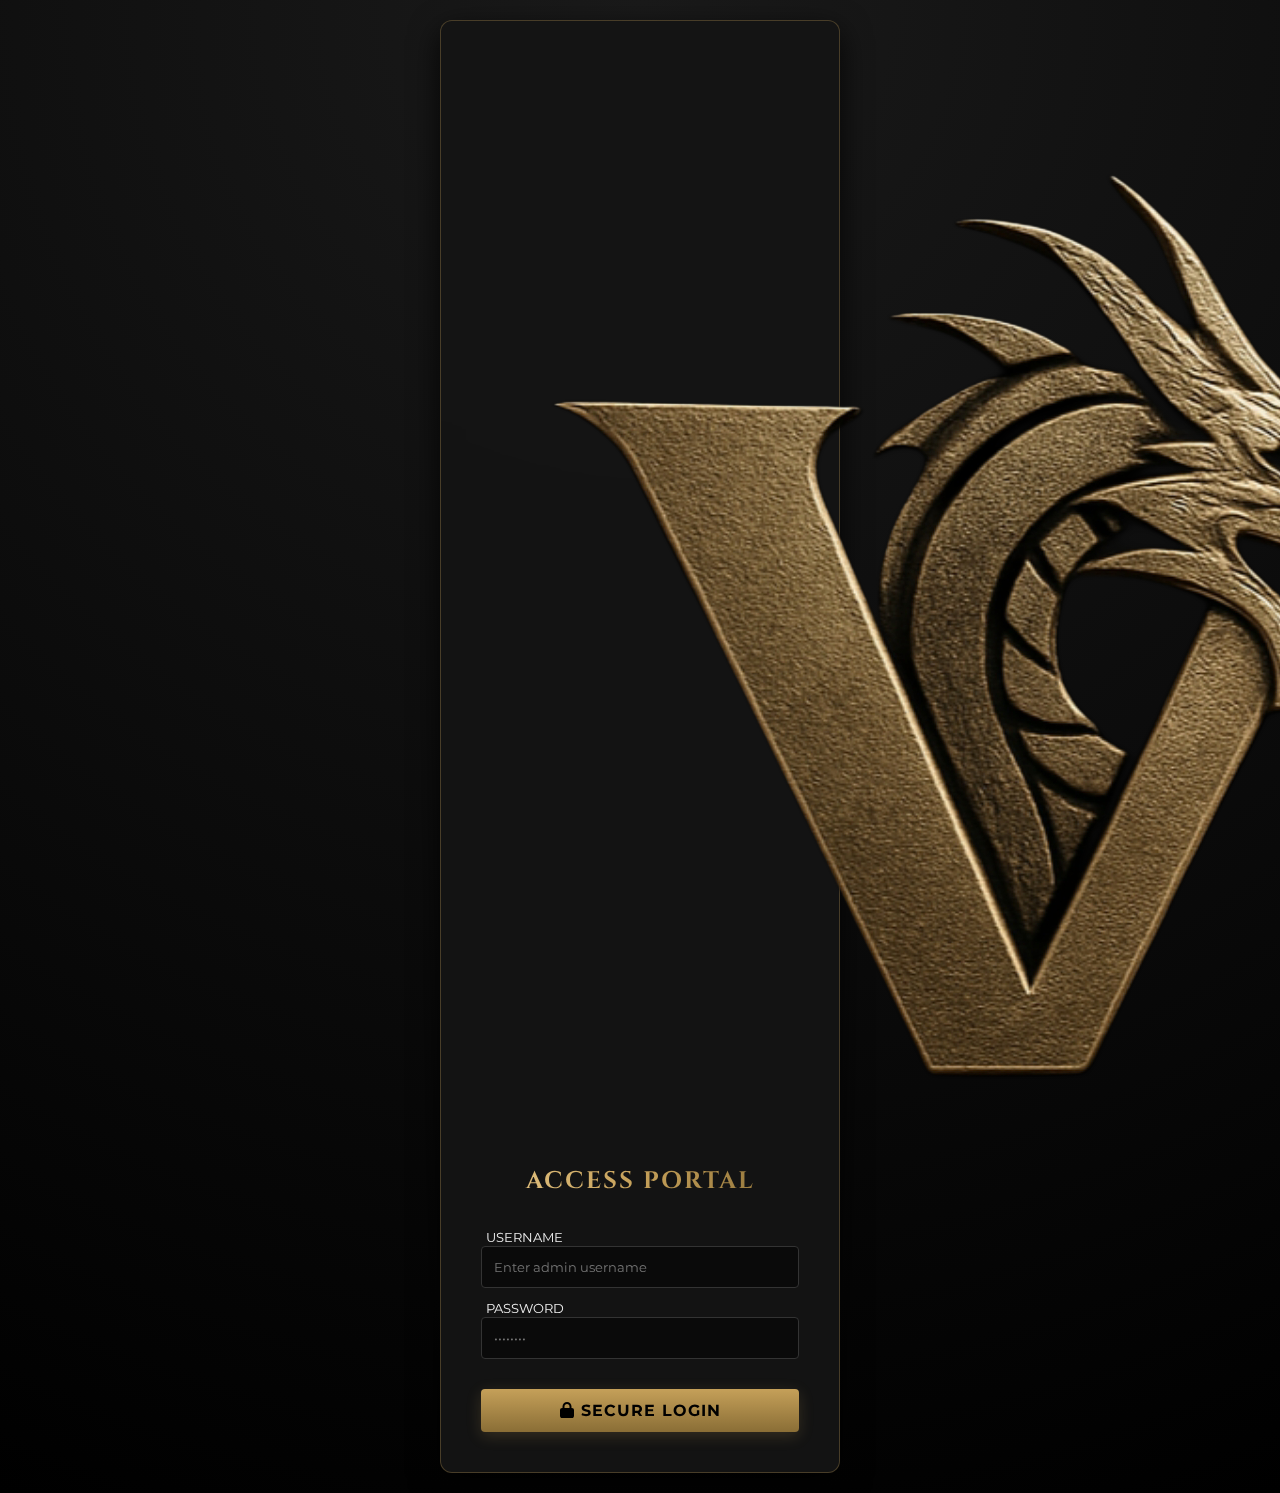
<file: index.html>
<!DOCTYPE html>
<html lang="id">
<head>
  <meta charset="UTF-8">
  <meta name="viewport" content="width=device-width, initial-scale=1.0, maximum-scale=1.0">
  <title>Login - DVTEAM NP</title>
  <link rel="stylesheet" href="style.css">
  <link rel="manifest" href="manifest.json">
  <link rel="stylesheet" href="https://cdnjs.cloudflare.com/ajax/libs/font-awesome/6.4.0/css/all.min.css">
</head>
<body style="display: flex; align-items: center; justify-content: center;">
  
  <div class="glass-panel" style="padding: 40px; width: 100%; max-width: 400px; text-align: center; margin: 20px;">
    <div class="logo-container" style="margin-bottom: 20px;">
      <img src="logo.png" alt="DVTEAM Logo">
    </div>
    <h2 style="margin-bottom: 30px;">ACCESS PORTAL</h2>
    
    <div style="text-align: left;">
      <label style="font-size: 0.8em; color: var(--gold-dim); margin-left: 5px;">USERNAME</label>
      <input type="text" id="username" placeholder="Enter admin username">
      
      <label style="font-size: 0.8em; color: var(--gold-dim); margin-left: 5px;">PASSWORD</label>
      <input type="password" id="password" placeholder="••••••••">
    </div>

    <button id="loginButton" style="width: 100%; margin-top: 20px; font-size: 1em;">
      <i class="fa-solid fa-lock"></i> Secure Login
    </button>
    
    <p id="error" style="color: var(--danger); font-size: 0.9em; margin-top: 15px; display: none;"></p>
  </div>

  <script src="script.js"></script>
  <script>
    if ('serviceWorker' in navigator) {
      navigator.serviceWorker.register('sw.js');
    }
  </script>
</body>
</html>
</file>
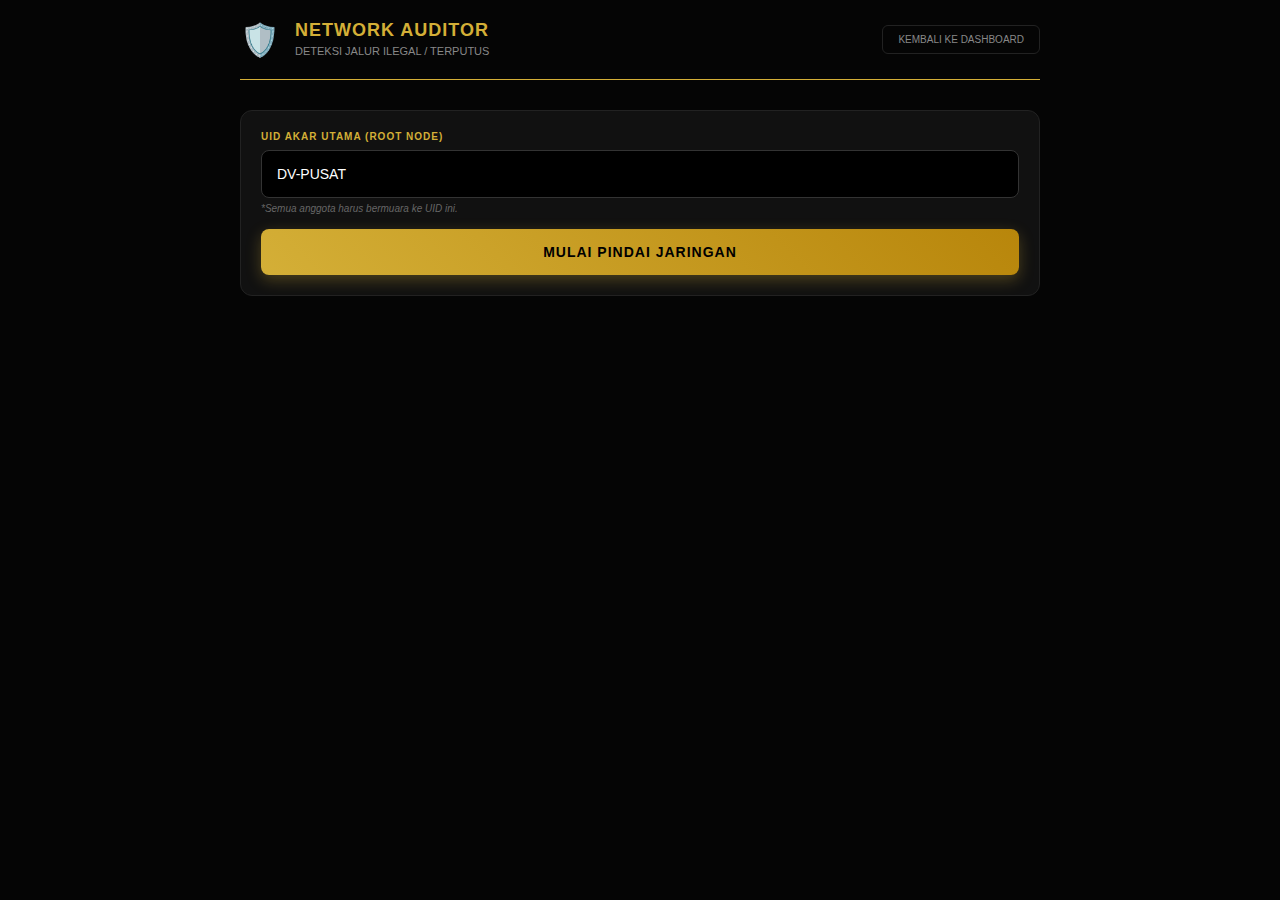
<file: audit.html>
<!DOCTYPE html>
<html lang="id">
<head>
    <meta charset="UTF-8">
    <meta name="viewport" content="width=device-width, initial-scale=1.0, maximum-scale=1.0, user-scalable=no">
    <title>Audit Jaringan - Naga Persada</title>
    <script src="https://cdn.jsdelivr.net/npm/@supabase/supabase-js@2"></script>
    <link href="https://fonts.googleapis.com/css2?family=Inter:wght@300;400;600;800&display=swap" rel="stylesheet">
    <link rel="stylesheet" href="audit.css">
</head>
<body>

    <div class="app-container">
        <header class="header">
            <div class="logo-area">
                <div class="logo-icon">🛡️</div>
                <div>
                    <h1>NETWORK AUDITOR</h1>
                    <small>Deteksi Jalur Ilegal / Terputus</small>
                </div>
            </div>
            <button onclick="window.location.href='dashboard.html'" class="btn-back">KEMBALI KE DASHBOARD</button>
        </header>

        <div class="card control-panel">
            <div class="input-group">
                <label>UID AKAR UTAMA (ROOT NODE)</label>
                <input type="text" id="rootUidInput" placeholder="Masukkan UID Naga Persada (Paling Atas)" value="DV-PUSAT">
                <small class="hint">*Semua anggota harus bermuara ke UID ini.</small>
            </div>
            <button id="btnScan" onclick="startAudit()" class="btn-scan">MULAI PINDAI JARINGAN</button>
        </div>

        <div id="resultPanel" class="result-panel" style="display: none;">
            <div class="stats-grid">
                <div class="stat-card">
                    <span class="stat-label">TOTAL ANGGOTA</span>
                    <span class="stat-val" id="totalScanned">0</span>
                </div>
                <div class="stat-card">
                    <span class="stat-label">TERHUBUNG (AMAN)</span>
                    <span class="stat-val text-green" id="totalSafe">0</span>
                </div>
                <div class="stat-card danger-glow">
                    <span class="stat-label">JALUR LIAR (PUTUS)</span>
                    <span class="stat-val text-red" id="totalLost">0</span>
                </div>
            </div>

            <div class="action-row">
                <button onclick="downloadReport()" class="btn-export">⬇ UNDUH LAPORAN (TXT)</button>
            </div>

            <div class="list-wrapper">
                <h3>DAFTAR ANGGOTA TERINDIKASI PUTUS JALUR</h3>
                <div class="table-responsive">
                    <table class="audit-table">
                        <thead>
                            <tr>
                                <th>NAMA / UID</th>
                                <th>UPLINE TERAKHIR</th>
                                <th>STATUS</th>
                            </tr>
                        </thead>
                        <tbody id="auditTableBody">
                            </tbody>
                    </table>
                </div>
            </div>
        </div>

        <div id="loadingState" class="loading-overlay" style="display: none;">
            <div class="spinner"></div>
            <p>Sedang menelusuri silsilah jaringan...</p>
        </div>

    </div>

    <script src="audit.js"></script>
</body>
</html>
</file>
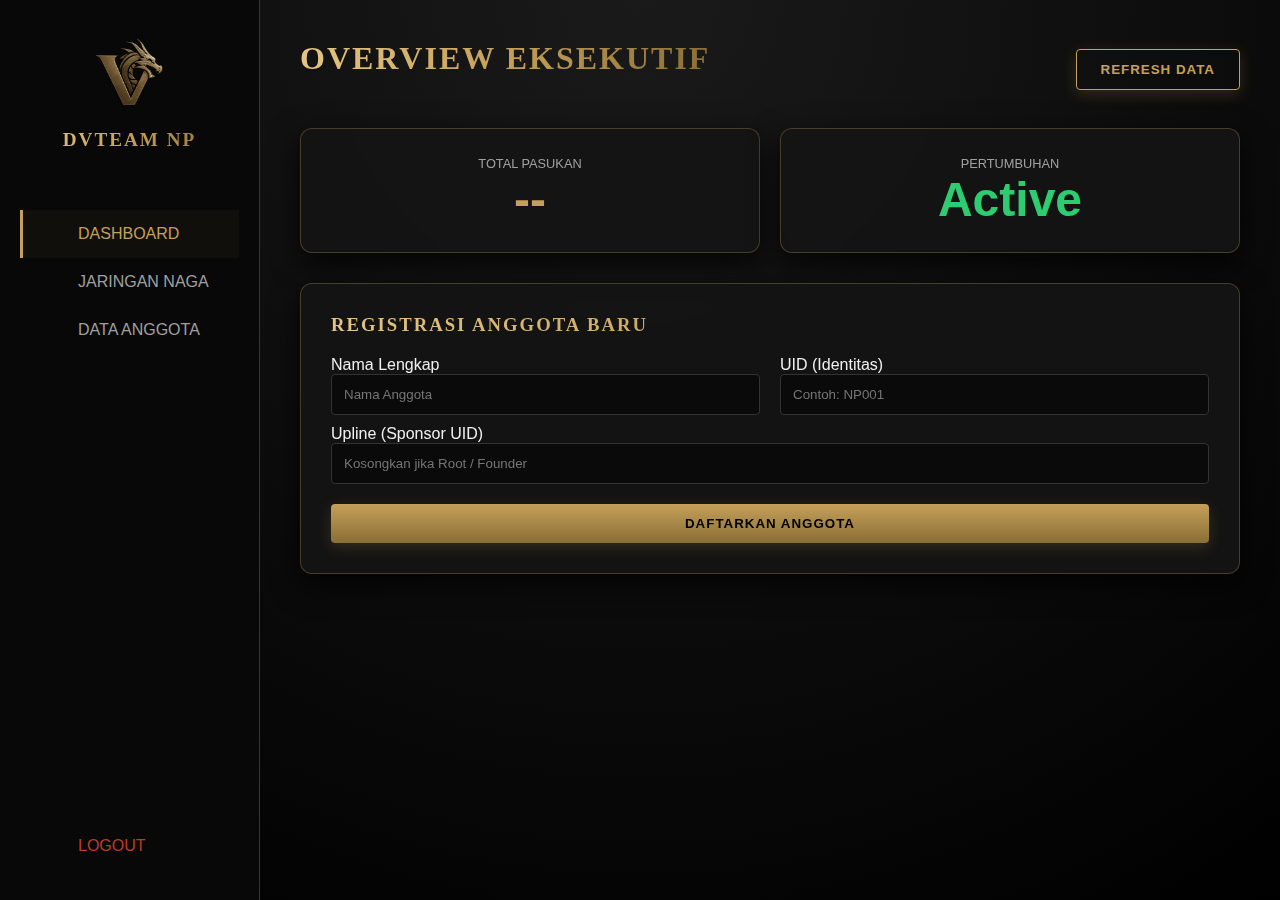
<file: dashboard.html>
<!DOCTYPE html>
<html lang="id">
<head>
    <meta charset="UTF-8">
    <meta name="viewport" content="width=device-width, initial-scale=1.0">
    <title>NAGA PERSADA COMMAND CENTER</title>
    <link rel="stylesheet" href="style.css">
    <link rel="stylesheet" href="https://cdnjs.cloudflare.com/ajax/libs/font-awesome/6.4.0/css/all.min.css">
    <script src="https://cdnjs.cloudflare.com/ajax/libs/gojs/2.3.15/go.js"></script>
    <script src="https://cdn.jsdelivr.net/npm/@supabase/supabase-js@2"></script>
</head>
<body>

    <div class="mobile-nav" style="display: none;">
        <i class="fa-solid fa-chart-line" onclick="switchTab('dashboard')"></i>
        <i class="fa-solid fa-sitemap" onclick="switchTab('network')"></i>
        <i class="fa-solid fa-users" onclick="switchTab('members')"></i>
        <i class="fa-solid fa-power-off" onclick="logout()"></i>
    </div>

    <div class="main-layout">
        <aside class="sidebar">
            <div style="text-align: center; margin-bottom: 40px;">
                <img src="logo.png" style="width: 80px; drop-shadow: 0 0 10px rgba(197,160,89,0.5);">
                <h3 style="margin-top: 15px; font-size: 1.2em;">DVTEAM NP</h3>
            </div>
            
            <div class="nav-item active" onclick="switchTab('dashboard')">
                <i class="fa-solid fa-chart-pie" style="width: 25px;"></i> DASHBOARD
            </div>
            <div class="nav-item" onclick="switchTab('network')">
                <i class="fa-solid fa-sitemap" style="width: 25px;"></i> JARINGAN NAGA
            </div>
            <div class="nav-item" onclick="switchTab('members')">
                <i class="fa-solid fa-users" style="width: 25px;"></i> DATA ANGGOTA
            </div>
            <div style="margin-top: auto;">
                <div class="nav-item" onclick="logout()" style="color: #c0392b;">
                    <i class="fa-solid fa-power-off" style="width: 25px;"></i> LOGOUT
                </div>
            </div>
        </aside>

        <main class="content-area">
            
            <div id="view-dashboard" class="view-section">
                <header style="display: flex; justify-content: space-between; align-items: center; margin-bottom: 30px;">
                    <h1>Overview Eksekutif</h1>
                    <button class="btn-outline" onclick="fetchData(true)"><i class="fa-solid fa-sync"></i> Refresh Data</button>
                </header>

                <div style="display: grid; grid-template-columns: repeat(auto-fit, minmax(250px, 1fr)); gap: 20px;">
                    <div class="glass-panel" style="padding: 25px; text-align: center;">
                        <span style="color: var(--text-secondary); text-transform: uppercase; font-size: 0.8em;">Total Pasukan</span>
                        <div id="stat-total" style="font-size: 3em; color: var(--gold-main); font-weight: 700;">--</div>
                    </div>
                    <div class="glass-panel" style="padding: 25px; text-align: center;">
                        <span style="color: var(--text-secondary); text-transform: uppercase; font-size: 0.8em;">Pertumbuhan</span>
                        <div style="font-size: 3em; color: #2ecc71; font-weight: 700;">Active</div>
                    </div>
                </div>

                <div class="glass-panel" style="margin-top: 30px; padding: 30px;">
                    <h3><i class="fa-solid fa-user-plus"></i> Registrasi Anggota Baru</h3>
                    <div style="display: grid; grid-template-columns: 1fr 1fr; gap: 20px; margin-top: 20px;">
                        <div>
                            <label>Nama Lengkap</label>
                            <input type="text" id="reg-name" placeholder="Nama Anggota">
                        </div>
                        <div>
                            <label>UID (Identitas)</label>
                            <input type="text" id="reg-uid" placeholder="Contoh: NP001">
                        </div>
                    </div>
                    <label>Upline (Sponsor UID)</label>
                    <input type="text" id="reg-upline" placeholder="Kosongkan jika Root / Founder">
                    
                    <button onclick="addMember()" style="width: 100%; margin-top: 10px;">Daftarkan Anggota</button>
                </div>
            </div>

            <div id="view-network" class="view-section" style="display: none;">
                <header style="margin-bottom: 20px;">
                    <h1>Struktur Jaringan Naga</h1>
                    <p style="color: #666;">Visualisasi real-time hierarki anggota.</p>
                </header>
                
                <div style="margin-bottom: 15px;">
                    <button class="btn-outline" onclick="downloadDiagram()"><i class="fa-solid fa-camera"></i> Simpan Gambar</button>
                    <button class="btn-outline" onclick="renderDiagram()"><i class="fa-solid fa-rotate"></i> Reload Diagram</button>
                </div>

                <div id="networkDiagram" class="glass-panel"></div>
                <p id="diagram-status" style="text-align: center; color: #666; margin-top: 10px; font-size: 0.8em;">Status: Ready</p>
            </div>

            <div id="view-members" class="view-section" style="display: none;">
                <header><h1>Database Personil</h1></header>
                <div class="glass-panel" style="padding: 20px; overflow-x: auto;">
                    <table id="members-table">
                        <thead>
                            <tr>
                                <th>UID</th>
                                <th>Nama</th>
                                <th>Sponsor</th>
                                <th>Aksi</th>
                            </tr>
                        </thead>
                        <tbody id="table-body"></tbody>
                    </table>
                </div>
            </div>

        </main>
    </div>

    <script src="script.js"></script>
    <script>
        // Deteksi Mobile untuk Navigasi
        if(window.innerWidth <= 768) {
            document.querySelector('.sidebar').style.display = 'none';
            document.querySelector('.mobile-nav').style.display = 'flex';
        }
    </script>
</body>
</html>
</file>
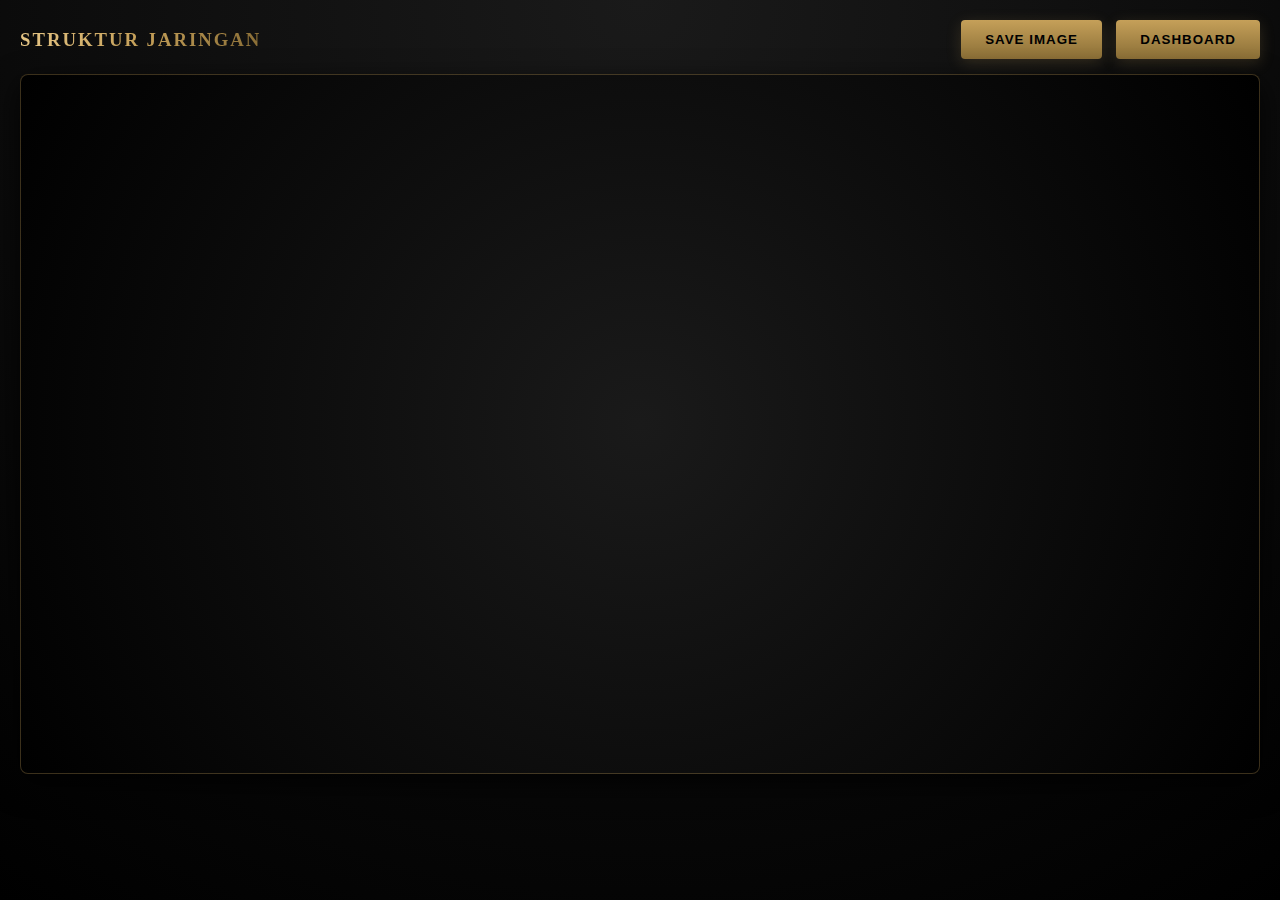
<file: network.html>
<!DOCTYPE html>
<html lang="id">
<head>
  <meta charset="UTF-8">
  <meta name="viewport" content="width=device-width, initial-scale=1.0">
  <title>Jaringan - DVTEAM NP</title>
  <link rel="stylesheet" href="style.css">
  <link rel="stylesheet" href="https://cdnjs.cloudflare.com/ajax/libs/font-awesome/6.4.0/css/all.min.css">
  <script src="https://cdnjs.cloudflare.com/ajax/libs/gojs/2.3.15/go.js"></script>
  <script src="https://cdn.jsdelivr.net/npm/@supabase/supabase-js@2"></script>
</head>
<body style="padding: 20px; overflow: hidden;">
  
  <div style="display: flex; justify-content: space-between; align-items: center; margin-bottom: 15px;">
    <h3 style="margin: 0;"><i class="fa-solid fa-sitemap"></i> Struktur Jaringan</h3>
    <div>
        <button id="downloadNetworkButton" class="btn-secondary" style="margin-right: 10px;"><i class="fa-solid fa-camera"></i> Save Image</button>
        <button onclick="window.location.href='dashboard.html'"><i class="fa-solid fa-house"></i> Dashboard</button>
    </div>
  </div>

  <div id="networkDiagram" class="glass-panel"></div>
  <div id="notification" class="notification"></div>

  <script src="script.js"></script>
</body>
</html>
</file>
<file: style.css>
@import url('https://fonts.googleapis.com/css2?family=Cinzel:wght@400;700&family=Montserrat:wght@300;400;600&display=swap');

:root {
    --bg-deep: #050505;
    --bg-card: rgba(20, 20, 20, 0.95);
    --gold-main: #C5A059;
    --gold-light: #E5C585;
    --gold-dark: #8A6E36;
    --text-primary: #F0F0F0;
    --text-secondary: #A0A0A0;
    --danger: #8B0000;
    --success: #1B5E20;
    --border-gold: 1px solid rgba(197, 160, 89, 0.3);
}

* { box-sizing: border-box; outline: none; -webkit-tap-highlight-color: transparent; }

body {
    background-color: var(--bg-deep);
    background-image: radial-gradient(circle at 50% 0%, #1a1a1a 0%, #000000 100%);
    color: var(--text-primary);
    font-family: 'Montserrat', sans-serif;
    margin: 0; padding: 0;
    min-height: 100vh;
    overflow-x: hidden;
}

/* === TYPOGRAPHY === */
h1, h2, h3 {
    font-family: 'Cinzel', serif; /* Font Kerajaan */
    color: var(--gold-main);
    text-transform: uppercase;
    letter-spacing: 2px;
    background: linear-gradient(to right, var(--gold-light), var(--gold-main), var(--gold-dark));
    -webkit-background-clip: text;
    -webkit-text-fill-color: transparent;
    margin-top: 0;
}

/* === GLASS PANEL === */
.glass-panel {
    background: var(--bg-card);
    border: var(--border-gold);
    box-shadow: 0 10px 30px rgba(0,0,0,0.8);
    backdrop-filter: blur(10px);
    border-radius: 12px;
}

/* === BUTTONS === */
button {
    background: linear-gradient(180deg, var(--gold-main) 0%, var(--gold-dark) 100%);
    color: #000;
    border: none;
    padding: 12px 24px;
    font-family: 'Montserrat', sans-serif;
    font-weight: 700;
    text-transform: uppercase;
    letter-spacing: 1px;
    cursor: pointer;
    transition: all 0.3s ease;
    border-radius: 4px; /* Sudut tajam untuk kesan tegas */
    box-shadow: 0 4px 15px rgba(197, 160, 89, 0.2);
}
button:hover {
    transform: translateY(-2px);
    box-shadow: 0 6px 20px rgba(197, 160, 89, 0.4);
    filter: brightness(1.1);
}
button.btn-outline {
    background: transparent;
    border: 1px solid var(--gold-main);
    color: var(--gold-main);
}
button.btn-outline:hover {
    background: rgba(197, 160, 89, 0.1);
    color: var(--gold-light);
}

/* === INPUTS === */
input, select {
    background: #0a0a0a;
    border: 1px solid #333;
    color: var(--gold-light);
    padding: 12px;
    border-radius: 4px;
    width: 100%;
    margin-bottom: 10px;
    font-family: 'Montserrat', sans-serif;
    transition: border 0.3s;
}
input:focus { border-color: var(--gold-main); }

/* === LAYOUT === */
.main-layout { display: flex; min-height: 100vh; }

.sidebar {
    width: 260px;
    background: #080808;
    border-right: var(--border-gold);
    padding: 30px 20px;
    display: flex;
    flex-direction: column;
    position: fixed; h: 100%; height: 100vh; z-index: 10;
}

.content-area {
    flex: 1;
    margin-left: 260px; /* Lebar sidebar */
    padding: 40px;
    position: relative;
}

.nav-item {
    display: flex; align-items: center; gap: 15px;
    color: var(--text-secondary);
    padding: 15px;
    cursor: pointer;
    transition: 0.3s;
    border-left: 3px solid transparent;
}
.nav-item:hover, .nav-item.active {
    color: var(--gold-main);
    background: rgba(197, 160, 89, 0.05);
    border-left: 3px solid var(--gold-main);
}

/* === NETWORK DIAGRAM CONTAINER === */
#networkDiagram {
    width: 100%;
    height: 700px; /* Fixed height agar GoJS muncul */
    background: radial-gradient(circle, #1a1a1a 0%, #000 100%);
    border: var(--border-gold);
    border-radius: 8px;
}

/* === TABLE === */
table { width: 100%; border-collapse: collapse; margin-top: 20px; }
th { text-align: left; padding: 15px; border-bottom: 2px solid var(--gold-dark); color: var(--gold-main); font-family: 'Cinzel', serif; }
td { padding: 15px; border-bottom: 1px solid #222; color: #ccc; }
tr:hover td { background: rgba(197, 160, 89, 0.05); }

/* === MOBILE === */
@media (max-width: 768px) {
    .sidebar { display: none; } /* Pindah ke bottom nav nanti jika perlu */
    .content-area { margin-left: 0; padding: 20px; padding-bottom: 80px; }
    
    .mobile-nav {
        position: fixed; bottom: 0; left: 0; width: 100%;
        background: #080808; border-top: var(--border-gold);
        display: flex; justify-content: space-around;
        padding: 15px; z-index: 100;
    }
    .mobile-nav i { font-size: 1.2em; color: var(--gold-main); }
}
</file>
<file: audit.css>
/* RESET & BASE */
:root {
    --bg: #050505;
    --card-bg: #111111;
    --gold: #D4AF37;
    --red: #ff3333;
    --green: #00ff88;
    --border: #222;
    --text: #fff;
    --text-muted: #888;
}

* { box-sizing: border-box; margin: 0; padding: 0; font-family: 'Inter', sans-serif; }

body { background-color: var(--bg); color: var(--text); padding: 20px; min-height: 100vh; }

.app-container { max-width: 800px; margin: 0 auto; }

/* HEADER */
.header {
    display: flex; justify-content: space-between; align-items: center;
    margin-bottom: 30px; border-bottom: 1px solid var(--gold); padding-bottom: 20px;
}
.logo-area { display: flex; align-items: center; gap: 15px; }
.logo-icon { font-size: 32px; }
.header h1 { font-size: 18px; font-weight: 800; color: var(--gold); letter-spacing: 1px; }
.header small { color: var(--text-muted); font-size: 11px; text-transform: uppercase; }

.btn-back {
    background: transparent; border: 1px solid var(--border); color: var(--text-muted);
    padding: 8px 15px; border-radius: 6px; font-size: 10px; cursor: pointer; transition: 0.3s;
}
.btn-back:hover { border-color: var(--gold); color: var(--gold); }

/* CARDS & PANELS */
.card { background: var(--card-bg); border: 1px solid var(--border); border-radius: 12px; padding: 20px; margin-bottom: 20px; }

/* INPUT GROUP */
.input-group { margin-bottom: 15px; }
.input-group label { display: block; font-size: 10px; color: var(--gold); font-weight: bold; margin-bottom: 8px; letter-spacing: 1px; }
.input-group input {
    width: 100%; padding: 15px; background: #000; border: 1px solid #333;
    color: #fff; font-size: 14px; border-radius: 8px; outline: none; transition: 0.3s;
}
.input-group input:focus { border-color: var(--gold); box-shadow: 0 0 10px rgba(212, 175, 55, 0.2); }
.hint { font-size: 10px; color: #666; font-style: italic; margin-top: 5px; display: block; }

/* BUTTONS */
.btn-scan {
    width: 100%; padding: 15px; background: linear-gradient(45deg, var(--gold), #b8860b);
    border: none; border-radius: 8px; color: #000; font-weight: 800; font-size: 14px;
    cursor: pointer; text-transform: uppercase; letter-spacing: 1px;
    box-shadow: 0 5px 15px rgba(212, 175, 55, 0.3); transition: transform 0.2s;
}
.btn-scan:active { transform: scale(0.98); }

.btn-export {
    background: #222; border: 1px solid #333; color: var(--gold);
    padding: 10px 20px; border-radius: 6px; font-size: 11px; font-weight: bold; cursor: pointer;
    width: 100%; margin-bottom: 20px;
}
.btn-export:hover { background: #333; }

/* STATS GRID */
.stats-grid {
    display: grid; grid-template-columns: repeat(3, 1fr); gap: 10px; margin-bottom: 25px;
}
.stat-card {
    background: #0a0a0a; border: 1px solid var(--border); border-radius: 8px; padding: 15px; text-align: center;
}
.danger-glow { border-color: rgba(255, 51, 51, 0.3); background: rgba(255, 51, 51, 0.05); }
.stat-label { font-size: 9px; color: #666; display: block; margin-bottom: 5px; font-weight: 700; }
.stat-val { font-size: 20px; font-weight: 800; font-family: monospace; }
.text-green { color: var(--green); }
.text-red { color: var(--red); }

/* TABLE */
.list-wrapper h3 { font-size: 12px; color: var(--red); margin-bottom: 15px; border-left: 3px solid var(--red); padding-left: 10px; }
.table-responsive { overflow-x: auto; border: 1px solid var(--border); border-radius: 8px; }
.audit-table { width: 100%; border-collapse: collapse; min-width: 400px; }
.audit-table th { background: #151515; color: #888; font-size: 10px; text-align: left; padding: 12px; text-transform: uppercase; border-bottom: 1px solid #333; }
.audit-table td { padding: 12px; border-bottom: 1px solid #1a1a1a; color: #ddd; font-size: 12px; }
.audit-table tr:last-child td { border-bottom: none; }
.audit-table tr:hover { background: #111; }

.status-badge {
    background: rgba(255, 51, 51, 0.1); color: var(--red); padding: 4px 8px;
    border-radius: 4px; font-size: 10px; font-weight: bold; border: 1px solid rgba(255, 51, 51, 0.2);
}

/* LOADING */
.loading-overlay {
    position: fixed; top: 0; left: 0; width: 100%; height: 100%;
    background: rgba(0,0,0,0.9); z-index: 1000;
    display: flex; flex-direction: column; align-items: center; justify-content: center;
}
.spinner {
    width: 40px; height: 40px; border: 3px solid #333; border-top: 3px solid var(--gold);
    border-radius: 50%; animation: spin 1s linear infinite; margin-bottom: 15px;
}
@keyframes spin { 0% { transform: rotate(0deg); } 100% { transform: rotate(360deg); } }

/* RESPONSIVE */
@media (max-width: 600px) {
    .stats-grid { grid-template-columns: 1fr; }
    .header { flex-direction: column; gap: 15px; text-align: center; align-items: stretch; }
    .logo-area { justify-content: center; }
    .btn-back { width: 100%; }
}
</file>
